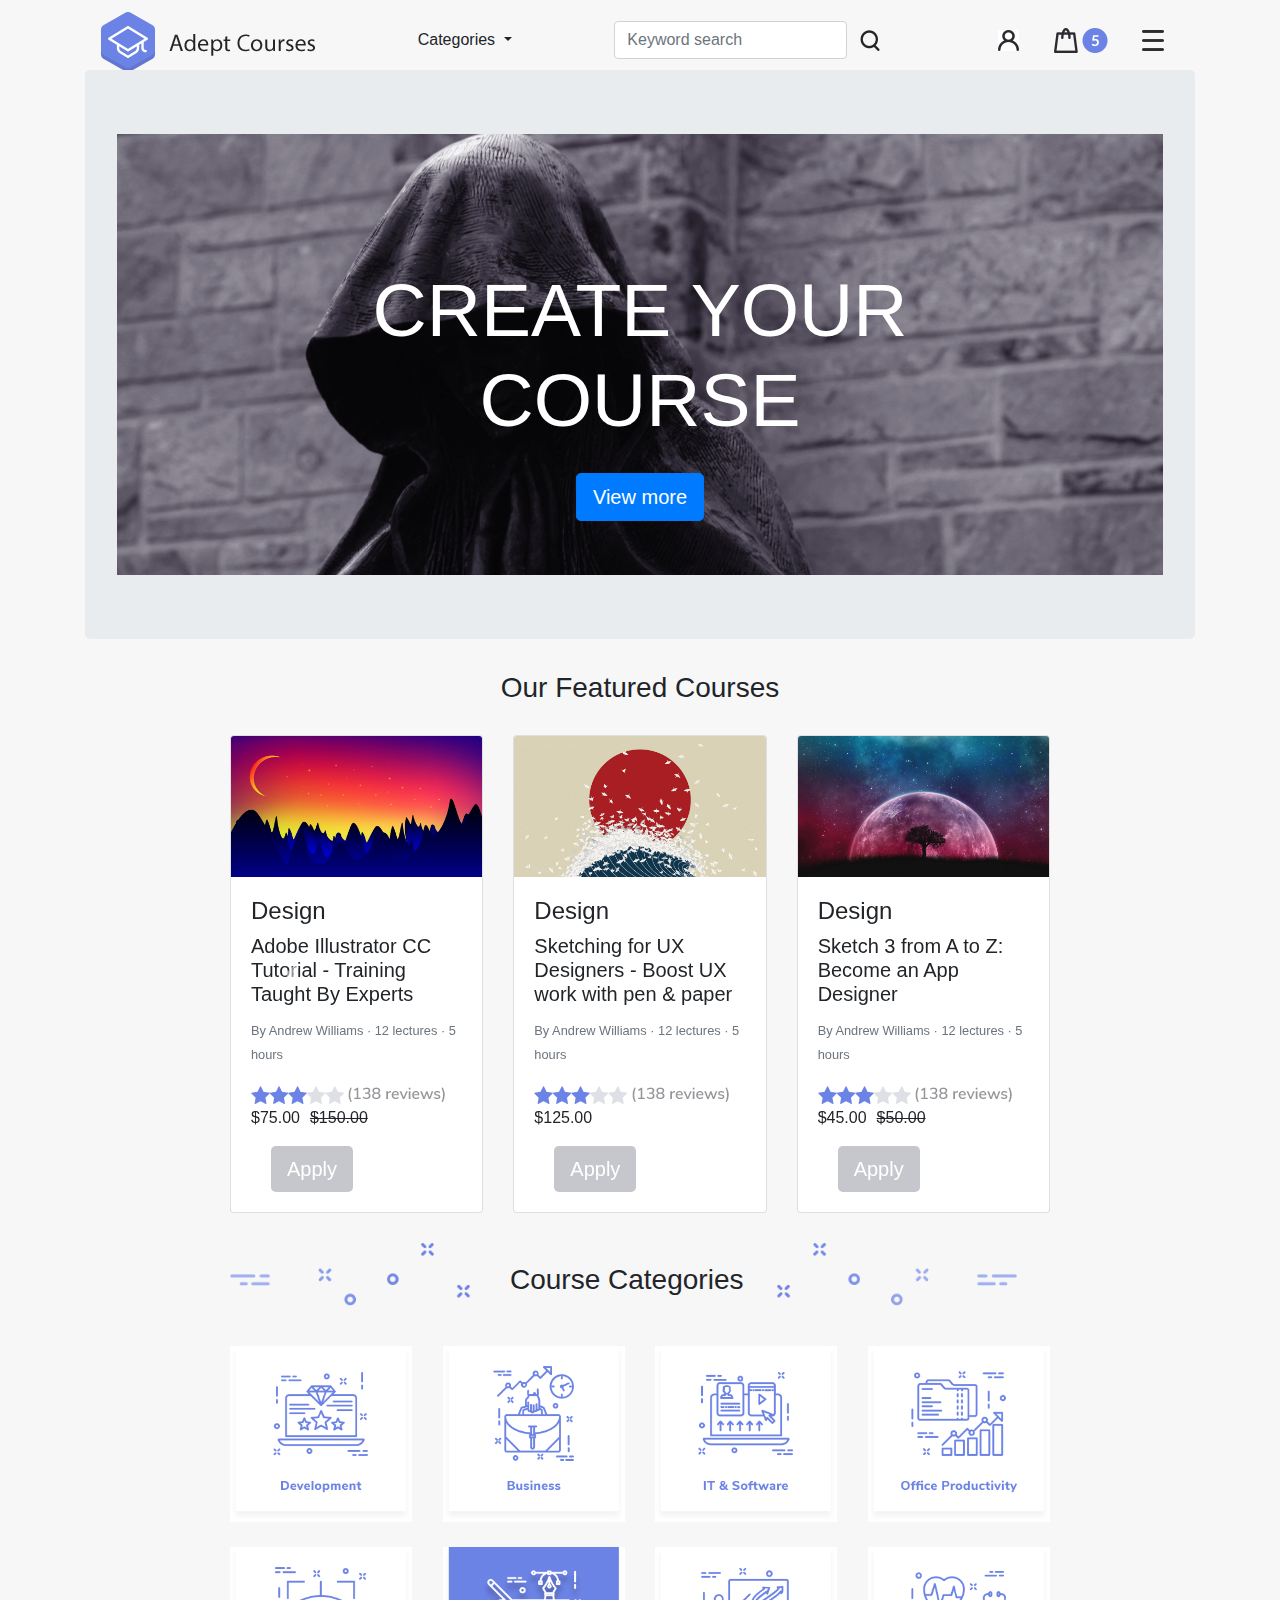
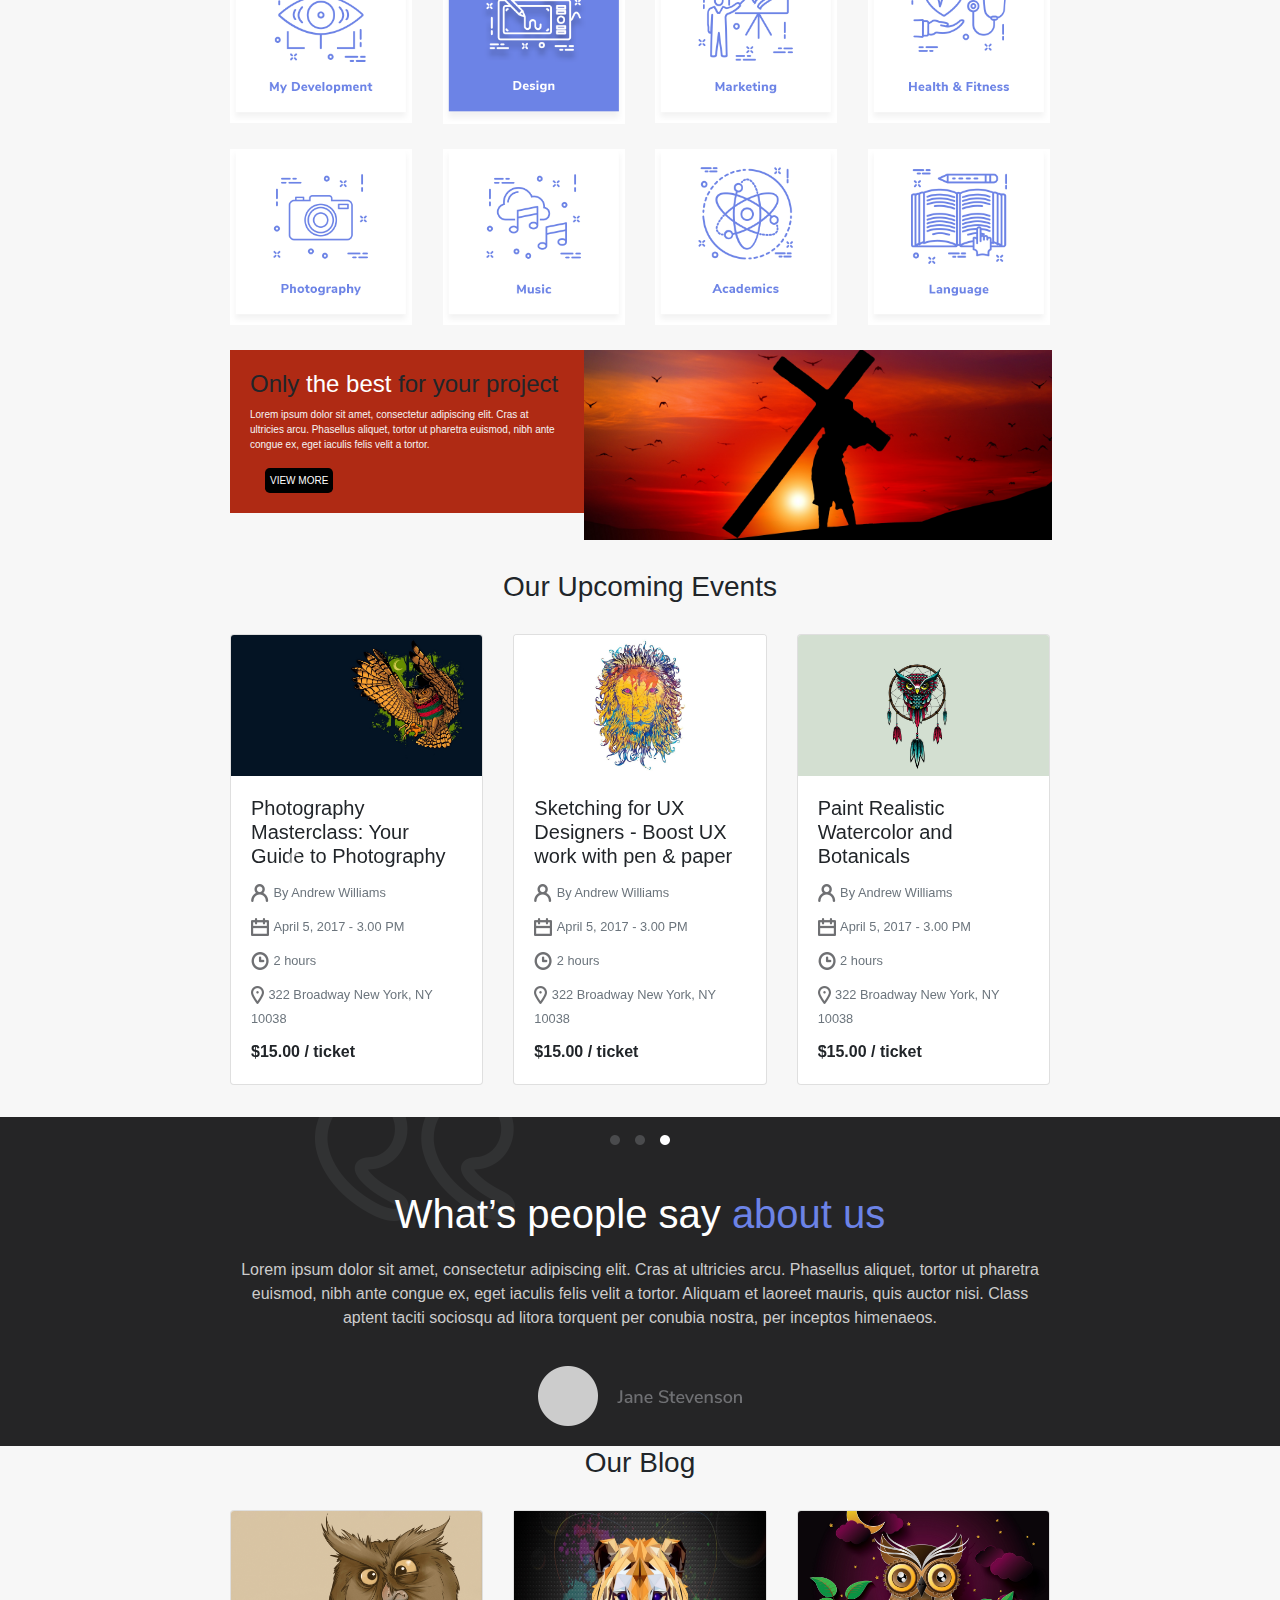
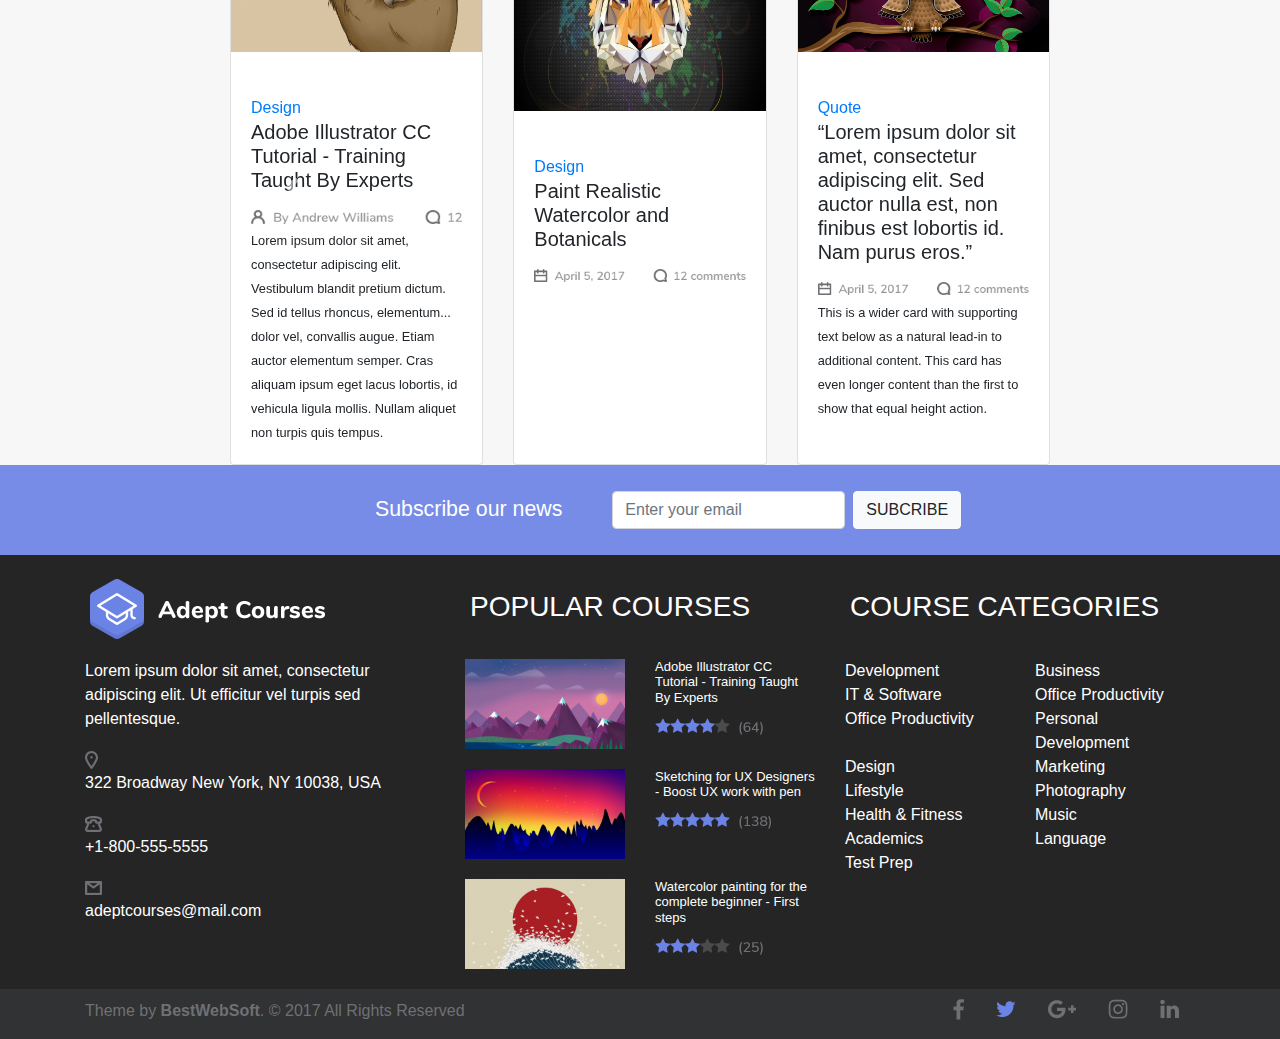
<file: index.html>
<!DOCTYPE html>
<html lang="en">

<head>
    <meta charset="UTF-8">
    <meta name="viewport" content="width=device-width, initial-scale=1.0">
    <meta http-equiv="X-UA-Compatible" content="ie=edge">
    <link rel="stylesheet" href="bootstrap.min.css">
    <link rel="stylesheet" href="main.css">
    <title>Adpet Course</title>
</head>

<body>
    <header>
        <div class="header-top">
            <div class="container">
                <nav class="navbar ">
                    <!--Logo-->
                    <div class="logo">
                        <a class="Adpet-Course-Brands" href=""><img class="logo-adpet" src="img_header-top/logo.png"
                                alt=""></a>
                    </div>
                    <!--categories vs search-->
                    <!--categories -->
                    <div class="dropdown">
                        <button class="btn  dropdown-toggle" type="button" id="dropdownMenu2" data-toggle="dropdown"
                            aria-haspopup="true" aria-expanded="false">
                            Categories
                        </button>
                        <div class="dropdown-menu" aria-labelledby="dropdownMenu2">
                            <button class="dropdown-item" type="button">Action</button>
                            <button class="dropdown-item" type="button">Another action</button>
                            <button class="dropdown-item" type="button">Something else here</button>
                        </div>
                    </div>
                    <!--search-->
                    <form class="form-inline">
                        <input class="form-control" type="search" placeholder="Keyword search"
                            aria-label="Keyword search">
                        <button class="btn  my-sm-0" type="submit"><img class="icon_search img-fluid "
                                src="img_header-top/search-icon.png" alt=""></button>
                    </form>
                    <!--icon-->
                    <div class="icon">
                        <img src="img_header-top/user.png" alt="">
                        <img src="img_header-top/x.png" alt="">
                        <img src="img_header-top/menu-icon.png" alt="">
                    </div>
                </nav>
            </div>
        </div>
    </header>
    <main>
        <section class="banner-create">
            <div class="container">
                <div class="jumbotron">
                    <div class="banner-img">
                        <a href=""><img src="banner_create/207.jpg" alt=""></a>
                    </div>
                    <div class="banner-content">
                        <h2>CREATE YOUR COURSE</h2>
                        <a class="btn btn-primary btn-lg" href="#" role="button">View more</a>
                    </div>
                </div>
        </section>
        <!--end banner-create-->
        <section class="Featured-Courses">
            <div class="container">
                <h3 class="Featured-Courses-Title">Our Featured Courses</h3>
                <div id="carouselExampleControls" class="carousel slide" data-ride="carousel">
                    <div class="carousel-inner">
                        <div class="carousel-item active">
                            <div class="card-deck">
                                <div class="card">
                                    <img src="our_feature/2.jpg" class="card-img-top" alt="...">
                                    <div class="card-body">
                                        <h4>Design</h4>
                                        <h5 class="card-title">Adobe Illustrator CC Tutorial - Training Taught By
                                            Experts</h5>
                                        <p class="card-text"><small class="text-muted">By Andrew Williams · 12
                                                lectures
                                                · 5
                                                hours</small></p>
                                        <img src="our_feature/fa-star.png" alt="">
                                        <img src="our_feature/(138 reviews).png" alt="">
                                        <div class="price">
                                            <p class="new-price">$75.00 </p>
                                            <p class="old-price">$150.00</p>
                                        </div>
                                        <a class="btn btn-primary btn-lg" href="#" role="button">Apply</a>
                                    </div>
                                </div>
                                <div class="card">
                                    <img src="our_feature/4.jpg" class="card-img-top" alt="...">
                                    <div class="card-body">
                                        <h4>Design</h4>
                                        <h5 class="card-title">Sketching for UX Designers - Boost UX work with pen &
                                            paper</h5>
                                        <p class="card-text"><small class="text-muted">By Andrew Williams · 12
                                                lectures
                                                · 5
                                                hours</small></p>
                                        <img src="our_feature/fa-star.png" alt="">
                                        <img src="our_feature/(138 reviews).png" alt="">
                                        <p class="new-price">$125.00</p>
                                        <a class="btn btn-primary btn-lg" href="#" role="button">Apply</a>
                                    </div>
                                </div>
                                <div class="card">
                                    <img src="our_feature/6.jpg" class="card-img-top" alt="...">
                                    <div class="card-body">
                                        <h4>Design</h4>
                                        <h5 class="card-title">Sketch 3 from A to Z: Become an App Designer</h5>
                                        <p class="card-text"><small class="text-muted">By Andrew Williams · 12
                                                lectures
                                                · 5
                                                hours</small></p>
                                        <img src="our_feature/fa-star.png" alt="">
                                        <img src="our_feature/(138 reviews).png" alt="">
                                        <div class="price">
                                            <p class="new-price">$45.00 </p>
                                            <p class="old-price">$50.00</p>
                                        </div>

                                        <a class="btn btn-primary btn-lg" href="#" role="button">Apply</a>
                                    </div>
                                </div>
                            </div>
                        </div>
                        <div class="carousel-item">
                            <div class="card-deck">
                                <div class="card">
                                    <img src="our_feature/4.jpg" class="card-img-top" alt="...">
                                    <div class="card-body">
                                        <h4>Design</h4>
                                        <h5 class="card-title">Adobe Illustrator CC Tutorial - Training Taught By
                                            Experts</h5>
                                        <p class="card-text"><small class="text-muted">By Andrew Williams · 12
                                                lectures
                                                · 5
                                                hours</small></p>
                                        <img src="our_feature/fa-star.png" alt="">
                                        <img src="our_feature/(138 reviews).png" alt="">
                                        <div class="price">
                                            <p class="new-price">$75.00 </p>
                                            <p class="old-price">$150.00</p>
                                        </div>
                                        <a class="btn btn-primary btn-lg" href="#" role="button">Apply</a>
                                    </div>
                                </div>
                                <div class="card">
                                    <img src="our_feature/6.jpg" class="card-img-top" alt="...">
                                    <div class="card-body">
                                        <h4>Design</h4>
                                        <h5 class="card-title">Sketching for UX Designers - Boost UX work with pen &
                                            paper</h5>
                                        <p class="card-text"><small class="text-muted">By Andrew Williams · 12
                                                lectures
                                                · 5
                                                hours</small></p>
                                        <img src="our_feature/fa-star.png" alt="">
                                        <img src="our_feature/(138 reviews).png" alt="">
                                        <p class="new-price">$125.00</p>
                                        <a class="btn btn-primary btn-lg" href="#" role="button">Apply</a>
                                    </div>
                                </div>
                                <div class="card">
                                    <img src="our_feature/8.jpg" class="card-img-top" alt="...">
                                    <div class="card-body">
                                        <h4>Design</h4>
                                        <h5 class="card-title">Sketch 3 from A to Z: Become an App Designer</h5>
                                        <p class="card-text"><small class="text-muted">By Andrew Williams · 12
                                                lectures
                                                · 5
                                                hours</small></p>
                                        <img src="our_feature/fa-star.png" alt="">
                                        <img src="our_feature/(138 reviews).png" alt="">
                                        <div class="price">
                                            <p class="new-price">$45.00 </p>
                                            <p class="old-price">$50.00</p>
                                        </div>

                                        <a class="btn btn-primary btn-lg" href="#" role="button">Apply</a>
                                    </div>
                                </div>
                            </div>
                        </div>
                        <div class="carousel-item">
                            <div class="card-deck">
                                <div class="card">
                                    <img src="our_feature/2.jpg" class="card-img-top" alt="...">
                                    <div class="card-body">
                                        <h4>Design</h4>
                                        <h5 class="card-title">Adobe Illustrator CC Tutorial - Training Taught By
                                            Experts</h5>
                                        <p class="card-text"><small class="text-muted">By Andrew Williams · 12
                                                lectures
                                                · 5
                                                hours</small></p>
                                        <img src="our_feature/fa-star.png" alt="">
                                        <img src="our_feature/(138 reviews).png" alt="">
                                        <div class="price">
                                            <p class="new-price">$75.00 </p>
                                            <p class="old-price">$150.00</p>
                                        </div>
                                        <a class="btn btn-primary btn-lg" href="#" role="button">Apply</a>
                                    </div>
                                </div>
                                <div class="card">
                                    <img src="our_feature/6.jpg" class="card-img-top" alt="...">
                                    <div class="card-body">
                                        <h4>Design</h4>
                                        <h5 class="card-title">Sketching for UX Designers - Boost UX work with pen &
                                            paper</h5>
                                        <p class="card-text"><small class="text-muted">By Andrew Williams · 12
                                                lectures
                                                · 5
                                                hours</small></p>
                                        <img src="our_feature/fa-star.png" alt="">
                                        <img src="our_feature/(138 reviews).png" alt="">
                                        <p class="new-price">$125.00</p>
                                        <a class="btn btn-primary btn-lg" href="#" role="button">Apply</a>
                                    </div>
                                </div>
                                <div class="card">
                                    <img src="our_feature/8.jpg" class="card-img-top" alt="...">
                                    <div class="card-body">
                                        <h4>Design</h4>
                                        <h5 class="card-title">Sketch 3 from A to Z: Become an App Designer </h5>
                                        <p class="card-text"><small class="text-muted">By Andrew Williams · 12
                                                lectures
                                                · 5
                                                hours</small></p>
                                        <img src="our_feature/fa-star.png" alt="">
                                        <img src="our_feature/(138 reviews).png" alt="">
                                        <div class="price">
                                            <p class="new-price">$45.00 </p>
                                            <p class="old-price">$50.00</p>
                                        </div>

                                        <a class="btn btn-primary btn-lg" href="#" role="button">Apply</a>
                                    </div>
                                </div>
                            </div>
                        </div>
                    </div>
                    <a class="carousel-control-prev" href="#carouselExampleControls" role="button" data-slide="prev">
                        <span class="carousel-control-prev-icon" aria-hidden="true"></span>
                        <span class="sr-only">Previous</span>
                    </a>
                    <a class="carousel-control-next" href="#carouselExampleControls" role="button" data-slide="next">
                        <span class="carousel-control-next-icon" aria-hidden="true"></span>
                        <span class="sr-only">Next</span>
                    </a>
                </div>
            </div>

        </section>
        <!--end Featured-Courses-->
        <section class="Course-Categories">
            <div class="container">
                <div class="Course-Categories-Items">
                    <div class="Tilte">
                        <img class="left-img" src="categories/thumbs-up-icon2.png" alt="">
                        <h3 class="Course-Categories-Title">Course Categories</h3>
                        <img class="right-img" src="categories/thumbs-up-icon.png" alt="">
                    </div>
                    <div class="Course-Categories-items">
                        <div class="row">
                            <div class="col-3">
                                <a href=""><img src="categories/development.png" alt=""></a>
                            </div>
                            <div class="col-3">
                                <a href=""><img src="categories/business.png" alt=""></a>
                            </div>
                            <div class="col-3">
                                <a href=""><img src="categories/it.png" alt=""></a>
                            </div>
                            <div class="col-3">
                                <a href=""><img src="categories/Office.png" alt=""></a>
                            </div>
                            <div class="col-3">
                                <a href=""><img src="categories/mydevelopment.png" alt=""></a>
                            </div>
                            <div class="col-3">
                                <a href=" "><img src="categories/design.png " alt=""></a>
                            </div>
                            <div class="col-3">
                                <a href=""><img src="categories/Marketing.png" alt=""></a>
                            </div>
                            <div class="col-3">
                                <a href=""><img src="categories/heath.png" alt=""></a>
                            </div>
                            <div class="col-3">
                                <a href=""><img src="categories/photography.png" alt=""></a>
                            </div>
                            <div class="col-3">
                                <a href=""><img src="categories/music.png" alt=""></a>
                            </div>
                            <div class="col-3">
                                <a href=""><img src="categories/Academics.png" alt=""></a>
                            </div>
                            <div class="col-3">
                                <a href=""><img src="categories/language.png" alt=""></a>
                            </div>
                        </div>
                    </div>
                </div>
                <!--end Courser-categories-items-->
            </div>


        </section>
        <!--end Course-Categories-->
        <section class="project-events">
            <section class="banner-the-best">
                <div class="container">
                    <div class="row">
                        <div class="col-5 my-banner">
                            <div class="banner-the-best-s">
                                <h4>Only <span class="the-best">the best </span> for your project</h4>
                                <p class="banner-content">Lorem ipsum dolor sit amet, consectetur adipiscing elit. Cras
                                    at
                                    ultricies arcu. Phasellus aliquet, tortor ut pharetra euismod, nibh ante congue ex,
                                    eget iaculis felis velit a tortor. </p>
                                <a class="btn btn-primary btn-lg my-btn" href="#" role="button">VIEW MORE</a>
                            </div>
                        </div>
                        <div class="col-7 my-img">
                            <img class="banner-img img-fluid" src="banner-the-best/213.jpg" alt="">
                        </div>
                    </div>
                </div>


            </section>
            <!--end banner-the-best-->
            <section class="Our-Upcoming-Events">
                <div class="container">
                    <h3>Our Upcoming Events</h3>
                    <div id="carouselExampleControls" class="carousel slide" data-ride="carousel">
                        <div class="carousel-inner">
                            <div class="carousel-item active">
                                <div class="card-deck">
                                    <div class="card">
                                        <img src="Our-Upcoming-Events/12.jpg" class="card-img-top" alt="...">
                                        <div class="card-body">
                                            <h5 class="card-title">Photography Masterclass: Your Guide to Photography
                                            </h5>
                                            <div class="card-body-tt">
                                                <div>
                                                    <img src="Our-Upcoming-Events/1.png" alt="">
                                                    <small class="text-muted">By Andrew Williams</small>
                                                </div>
                                                <div>
                                                    <img src="Our-Upcoming-Events/2.png" alt="">
                                                    <small class="text-muted">April 5, 2017 - 3.00 PM</small>
                                                </div>
                                                <div>
                                                    <img src="Our-Upcoming-Events/3.png" alt="">
                                                    <small class="text-muted">2 hours</small>
                                                </div>
                                                <div>
                                                    <img src="Our-Upcoming-Events/4.png" alt="">
                                                    <small class="text-muted">322 Broadway New York, NY 10038</small>
                                                </div>
                                            </div>
                                            <!--end card-body-tt-->
                                            <div class="price"><strong>$15.00 / ticket</strong></div>
                                        </div>
                                    </div>
                                    <div class="card">
                                        <img src="Our-Upcoming-Events/22.jpg" class="card-img-top" alt="...">
                                        <div class="card-body">
                                            <h5 class="card-title">Sketching for UX Designers - Boost UX work with pen &
                                                paper
                                            </h5>
                                            <div class="card-body-tt">
                                                <div>
                                                    <img src="Our-Upcoming-Events/1.png" alt="">
                                                    <small class="text-muted">By Andrew Williams</small>
                                                </div>
                                                <div>
                                                    <img src="Our-Upcoming-Events/2.png" alt="">
                                                    <small class="text-muted">April 5, 2017 - 3.00 PM</small>
                                                </div>
                                                <div>
                                                    <img src="Our-Upcoming-Events/3.png" alt="">
                                                    <small class="text-muted">2 hours</small>
                                                </div>
                                                <div>
                                                    <img src="Our-Upcoming-Events/4.png" alt="">
                                                    <small class="text-muted">322 Broadway New York, NY 10038</small>
                                                </div>
                                            </div>
                                            <!--end card-body-tt-->
                                            <div class="price"><strong>$15.00 / ticket</strong> </div>
                                        </div>
                                    </div>
                                    <div class="card">
                                        <img src="Our-Upcoming-Events/33.jpg" class="card-img-top" alt="...">
                                        <div class="card-body">
                                            <h5 class="card-title">Paint Realistic Watercolor and Botanicals</h5>
                                            <div class="card-body-tt">
                                                <div>
                                                    <img src="Our-Upcoming-Events/1.png" alt="">
                                                    <small class="text-muted">By Andrew Williams</small>
                                                </div>
                                                <div>
                                                    <img src="Our-Upcoming-Events/2.png" alt="">
                                                    <small class="text-muted">April 5, 2017 - 3.00 PM</small>
                                                </div>
                                                <div>
                                                    <img src="Our-Upcoming-Events/3.png" alt="">
                                                    <small class="text-muted">2 hours</small>
                                                </div>
                                                <div>
                                                    <img src="Our-Upcoming-Events/4.png" alt="">
                                                    <small class="text-muted">322 Broadway New York, NY 10038</small>
                                                </div>
                                            </div>
                                            <!--end card-body-tt-->
                                            <div class="price"><strong>$15.00 / ticket</strong></div>
                                        </div>
                                    </div>
                                </div>
                            </div>
                            <div class="carousel-item">
                                <div class="card-deck">
                                    <div class="card">
                                        <img src="Our-Upcoming-Events/12.jpg" class="card-img-top" alt="...">
                                        <div class="card-body">
                                            <h5 class="card-title">Photography Masterclass: Your Guide to Photography
                                            </h5>
                                            <div class="card-body-tt">
                                                <div>
                                                    <img src="Our-Upcoming-Events/1.png" alt="">
                                                    <small class="text-muted">By Andrew Williams</small>
                                                </div>
                                                <div>
                                                    <img src="Our-Upcoming-Events/2.png" alt="">
                                                    <small class="text-muted">April 5, 2017 - 3.00 PM</small>
                                                </div>
                                                <div>
                                                    <img src="Our-Upcoming-Events/3.png" alt="">
                                                    <small class="text-muted">2 hours</small>
                                                </div>
                                                <div>
                                                    <img src="Our-Upcoming-Events/4.png" alt="">
                                                    <small class="text-muted">322 Broadway New York, NY 10038</small>
                                                </div>
                                            </div>
                                            <!--end card-body-tt-->
                                            <div class="price"><strong>$15.00 / ticket</strong></div>
                                        </div>
                                    </div>
                                    <div class="card">
                                        <img src="Our-Upcoming-Events/22.jpg" class="card-img-top" alt="...">
                                        <div class="card-body">
                                            <h5 class="card-title">Sketching for UX Designers - Boost UX work with pen &
                                                paper
                                            </h5>
                                            <div class="card-body-tt">
                                                <div>
                                                    <img src="Our-Upcoming-Events/1.png" alt="">
                                                    <small class="text-muted">By Andrew Williams</small>
                                                </div>
                                                <div>
                                                    <img src="Our-Upcoming-Events/2.png" alt="">
                                                    <small class="text-muted">April 5, 2017 - 3.00 PM</small>
                                                </div>
                                                <div>
                                                    <img src="Our-Upcoming-Events/3.png" alt="">
                                                    <small class="text-muted">2 hours</small>
                                                </div>
                                                <div>
                                                    <img src="Our-Upcoming-Events/4.png" alt="">
                                                    <small class="text-muted">322 Broadway New York, NY 10038</small>
                                                </div>
                                            </div>
                                            <!--end card-body-tt-->
                                            <div class="price"><strong>$15.00 / ticket</strong> </div>
                                        </div>
                                    </div>
                                    <div class="card">
                                        <img src="Our-Upcoming-Events/33.jpg" class="card-img-top" alt="...">
                                        <div class="card-body">
                                            <h5 class="card-title">Paint Realistic Watercolor and Botanicals</h5>
                                            <div class="card-body-tt">
                                                <div>
                                                    <img src="Our-Upcoming-Events/1.png" alt="">
                                                    <small class="text-muted">By Andrew Williams</small>
                                                </div>
                                                <div>
                                                    <img src="Our-Upcoming-Events/2.png" alt="">
                                                    <small class="text-muted">April 5, 2017 - 3.00 PM</small>
                                                </div>
                                                <div>
                                                    <img src="Our-Upcoming-Events/3.png" alt="">
                                                    <small class="text-muted">2 hours</small>
                                                </div>
                                                <div>
                                                    <img src="Our-Upcoming-Events/4.png" alt="">
                                                    <small class="text-muted">322 Broadway New York, NY 10038</small>
                                                </div>
                                            </div>
                                            <!--end card-body-tt-->
                                            <div class="price"><strong>$15.00 / ticket</strong></div>
                                        </div>
                                    </div>
                                </div>

                            </div>
                            <div class="carousel-item">
                                <div class="card-deck">
                                    <div class="card">
                                        <img src="Our-Upcoming-Events/12.jpg" class="card-img-top" alt="...">
                                        <div class="card-body">
                                            <h5 class="card-title">Photography Masterclass: Your Guide to Photography
                                            </h5>
                                            <div class="card-body-tt">
                                                <div>
                                                    <img src="Our-Upcoming-Events/1.png" alt="">
                                                    <small class="text-muted">By Andrew Williams</small>
                                                </div>
                                                <div>
                                                    <img src="Our-Upcoming-Events/2.png" alt="">
                                                    <small class="text-muted">April 5, 2017 - 3.00 PM</small>
                                                </div>
                                                <div>
                                                    <img src="Our-Upcoming-Events/3.png" alt="">
                                                    <small class="text-muted">2 hours</small>
                                                </div>
                                                <div>
                                                    <img src="Our-Upcoming-Events/4.png" alt="">
                                                    <small class="text-muted">322 Broadway New York, NY 10038</small>
                                                </div>
                                            </div>
                                            <!--end card-body-tt-->
                                            <div class="price"><strong>$15.00 / ticket</strong></div>
                                        </div>
                                    </div>
                                    <div class="card">
                                        <img src="Our-Upcoming-Events/22.jpg" class="card-img-top" alt="...">
                                        <div class="card-body">
                                            <h5 class="card-title">Sketching for UX Designers - Boost UX work with pen &
                                                paper
                                            </h5>
                                            <div class="card-body-tt">
                                                <div>
                                                    <img src="Our-Upcoming-Events/1.png" alt="">
                                                    <small class="text-muted">By Andrew Williams</small>
                                                </div>
                                                <div>
                                                    <img src="Our-Upcoming-Events/2.png" alt="">
                                                    <small class="text-muted">April 5, 2017 - 3.00 PM</small>
                                                </div>
                                                <div>
                                                    <img src="Our-Upcoming-Events/3.png" alt="">
                                                    <small class="text-muted">2 hours</small>
                                                </div>
                                                <div>
                                                    <img src="Our-Upcoming-Events/4.png" alt="">
                                                    <small class="text-muted">322 Broadway New York, NY 10038</small>
                                                </div>
                                            </div>
                                            <!--end card-body-tt-->
                                            <div class="price"><strong>$15.00 / ticket</strong> </div>
                                        </div>
                                    </div>
                                    <div class="card">
                                        <img src="Our-Upcoming-Events/33.jpg" class="card-img-top" alt="...">
                                        <div class="card-body">
                                            <h5 class="card-title">Paint Realistic Watercolor and Botanicals</h5>
                                            <div class="card-body-tt">
                                                <div>
                                                    <img src="Our-Upcoming-Events/1.png" alt="">
                                                    <small class="text-muted">By Andrew Williams</small>
                                                </div>
                                                <div>
                                                    <img src="Our-Upcoming-Events/2.png" alt="">
                                                    <small class="text-muted">April 5, 2017 - 3.00 PM</small>
                                                </div>
                                                <div>
                                                    <img src="Our-Upcoming-Events/3.png" alt="">
                                                    <small class="text-muted">2 hours</small>
                                                </div>
                                                <div>
                                                    <img src="Our-Upcoming-Events/4.png" alt="">
                                                    <small class="text-muted">322 Broadway New York, NY 10038</small>
                                                </div>
                                            </div>
                                            <!--end card-body-tt-->
                                            <div class="price"><strong>$15.00 / ticket</strong></div>
                                        </div>
                                    </div>
                                </div>
                            </div>
                        </div>
                        <a class="carousel-control-prev" href="#carouselExampleControls" role="button"
                            data-slide="prev">
                            <span class="carousel-control-prev-icon" aria-hidden="true"></span>
                            <span class="sr-only">Previous</span>
                            <div>
                        </a>
                        <a class="carousel-control-next" href="#carouselExampleControls" role="button"
                            data-slide="next">
                            <span class="carousel-control-next-icon" aria-hidden="true"></span>
                            <span class="sr-only">Next</span>
                        </a>
                    </div>
                </div>



            </section>
        </section>
        <!--end Our-Upcoming-Events -->
        <section class="about-us">
            <div class="container">
                <img class="btn-slide" src="about-us/btn-slide.png" alt="">
                <h4 class="about-us--title">What’s people say <span class="about-us--h4">about us</span></h4>
                <p class="about-us-lead">Lorem ipsum dolor sit amet, consectetur adipiscing elit. Cras at ultricies
                    arcu. Phasellus aliquet, tortor ut pharetra euismod, nibh ante congue ex, eget iaculis felis
                    velit a
                    tortor. Aliquam et laoreet mauris, quis auctor nisi. Class aptent taciti sociosqu ad litora
                    torquent
                    per conubia nostra, per inceptos himenaeos.</p>
                    <img class="jane" src="about-us/janeStevenson.png" alt="">
            </div>

        </section>
        <!--end about-us-->
        <section class="our-blog">
            <div class="container">
                <h3>Our Blog</h3>
                <div id="carouselExampleIndicators" class="carousel slide" data-ride="carousel">
                    <ol class="carousel-indicators">
                        <li data-target="#carouselExampleIndicators" data-slide-to="0" class="active"></li>
                        <li data-target="#carouselExampleIndicators" data-slide-to="1"></li>
                        <li data-target="#carouselExampleIndicators" data-slide-to="2"></li>
                    </ol>
                    <div class="carousel-inner">
                        <div class="carousel-item active">
                            <div class="card-deck">
                                <div class="card">
                                    <img src="our-blog/104.jpg" class="card-img-top" alt="...">
                                    <div class="card-body">
                                        <a href="">
                                            <p>Design</p>
                                        </a>
                                        <h5 class="card-title">Adobe Illustrator CC Tutorial - Training Taught By
                                            Experts</h5>
                                        <img class="feedback" src="our-blog/1_.png" alt="">
                                        <p class="card-text"><small> Lorem ipsum dolor sit amet, consectetur adipiscing
                                                elit.
                                                Vestibulum
                                                blandit pretium dictum. Sed id tellus rhoncus, elementum... dolor vel,
                                                convallis
                                                augue.
                                                Etiam auctor elementum semper. Cras aliquam ipsum eget lacus lobortis,
                                                id
                                                vehicula
                                                ligula mollis. Nullam aliquet non turpis quis tempus.</small></p>

                                    </div>
                                </div>
                                <div class="card">
                                    <img class="img2" src="our-blog/39.jpg" class="card-img-top" alt="...">
                                    <div class="card-body">
                                        <a href="">
                                            <p>Design</p>
                                        </a>
                                        <h5 class="card-title">Paint Realistic Watercolor and Botanicals</h5>
                                        <img class="feedback" src="our-blog/2_.png" alt="">


                                    </div>
                                </div>
                                <div class="card">
                                    <img src="our-blog/25.jpg" class="card-img-top" alt="...">
                                    <div class="card-body">
                                        <a href="">
                                            <p>Quote</p>
                                        </a>
                                        <h5 class="card-title">“Lorem ipsum dolor sit amet, consectetur adipiscing elit.
                                            Sed
                                            auctor
                                            nulla est, non finibus est lobortis id. Nam purus eros.”</h5>
                                        <img class="feedback" src="our-blog/2_.png" alt="">
                                        <p class="card-text"><small>This is a wider card with supporting text below as a
                                                natural
                                                lead-in to
                                                additional content. This card has even longer content than the first to
                                                show
                                                that
                                                equal
                                                height action.</small></p>
                                    </div>
                                </div>
                            </div>
                        </div>
                        <div class="carousel-item">
                            <div class="card-deck">
                                <div class="card">
                                    <img src="our-blog/104.jpg" class="card-img-top" alt="...">
                                    <div class="card-body">
                                        <a href="">
                                            <p>Design</p>
                                        </a>
                                        <h5 class="card-title">Adobe Illustrator CC Tutorial - Training Taught By
                                            Experts</h5>
                                        <img class="feedback" src="our-blog/1_.png" alt="">
                                        <p class="card-text"><small> Lorem ipsum dolor sit amet, consectetur adipiscing
                                                elit.
                                                Vestibulum
                                                blandit pretium dictum. Sed id tellus rhoncus, elementum... dolor vel,
                                                convallis
                                                augue.
                                                Etiam auctor elementum semper. Cras aliquam ipsum eget lacus lobortis,
                                                id
                                                vehicula
                                                ligula mollis. Nullam aliquet non turpis quis tempus.</small></p>

                                    </div>
                                </div>
                                <div class="card">
                                    <img class="img2" src="our-blog/39.jpg" class="card-img-top" alt="...">
                                    <div class="card-body">
                                        <a href="">
                                            <p>Design</p>
                                        </a>
                                        <h5 class="card-title">Paint Realistic Watercolor and Botanicals</h5>
                                        <img class="feedback" src="our-blog/2_.png" alt="">


                                    </div>
                                </div>
                                <div class="card">
                                    <img src="our-blog/25.jpg" class="card-img-top" alt="...">
                                    <div class="card-body">
                                        <a href="">
                                            <p>Quote</p>
                                        </a>
                                        <h5 class="card-title">“Lorem ipsum dolor sit amet, consectetur adipiscing elit.
                                            Sed
                                            auctor
                                            nulla est, non finibus est lobortis id. Nam purus eros.”</h5>
                                        <img class="feedback" src="our-blog/2_.png" alt="">
                                        <p class="card-text"><small>This is a wider card with supporting text below as a
                                                natural
                                                lead-in to
                                                additional content. This card has even longer content than the first to
                                                show
                                                that
                                                equal
                                                height action.</small></p>
                                    </div>
                                </div>
                            </div>
                        </div>
                        <div class="carousel-item">
                            <div class="card-deck">
                                <div class="card">
                                    <img src="our-blog/104.jpg" class="card-img-top" alt="...">
                                    <div class="card-body">
                                        <a href="">
                                            <p>Design</p>
                                        </a>
                                        <h5 class="card-title">Adobe Illustrator CC Tutorial - Training Taught By
                                            Experts</h5>
                                        <img class="feedback" src="our-blog/1_.png" alt="">
                                        <p class="card-text"><small> Lorem ipsum dolor sit amet, consectetur adipiscing
                                                elit.
                                                Vestibulum
                                                blandit pretium dictum. Sed id tellus rhoncus, elementum... dolor vel,
                                                convallis
                                                augue.
                                                Etiam auctor elementum semper. Cras aliquam ipsum eget lacus lobortis,
                                                id
                                                vehicula
                                                ligula mollis. Nullam aliquet non turpis quis tempus.</small></p>

                                    </div>
                                </div>
                                <div class="card">
                                    <img class="img2" src="our-blog/39.jpg" class="card-img-top" alt="...">
                                    <div class="card-body">
                                        <a href="">
                                            <p>Design</p>
                                        </a>
                                        <h5 class="card-title">Paint Realistic Watercolor and Botanicals</h5>
                                        <img class="feedback" src="our-blog/2_.png" alt="">


                                    </div>
                                </div>
                                <div class="card">
                                    <img src="our-blog/25.jpg" class="card-img-top" alt="...">
                                    <div class="card-body">
                                        <a href="">
                                            <p>Quote</p>
                                        </a>
                                        <h5 class="card-title">“Lorem ipsum dolor sit amet, consectetur adipiscing elit.
                                            Sed
                                            auctor
                                            nulla est, non finibus est lobortis id. Nam purus eros.”</h5>
                                        <img class="feedback" src="our-blog/2_.png" alt="">
                                        <p class="card-text"><small>This is a wider card with supporting text below as a
                                                natural
                                                lead-in to
                                                additional content. This card has even longer content than the first to
                                                show
                                                that
                                                equal
                                                height action.</small></p>
                                    </div>
                                </div>
                            </div>
                        </div>
                    </div>
                    <a class="carousel-control-prev" href="#carouselExampleIndicators" role="button" data-slide="prev">
                        <span class="carousel-control-prev-icon" aria-hidden="true"></span>
                        <span class="sr-only">Previous</span>
                    </a>
                    <a class="carousel-control-next" href="#carouselExampleIndicators" role="button" data-slide="next">
                        <span class="carousel-control-next-icon" aria-hidden="true"></span>
                        <span class="sr-only">Next</span>
                    </a>
                </div>
            </div>
        </section>
        <!--end our-blog-->
        <section class="subcribe">
            <div class="container">
                <div class="sub">
                    <form class="form-inline my-2">
                        <span class="subcribe--content">Subscribe our news</span>
                        <input class=" form-control mr-sm-2" type="search" placeholder="Enter your email"
                            aria-label="Search">
                        <button class="btn btn-light my-2 " type="submit">SUBCRIBE</button>
                    </form>
                </div>
            </div>
        </section>
        <!--end subcribe-->
    </main>
    <footer>
        <div class="information">
            <div class="container">
                <div class="row">
                    <div class="col-4">
                        <div class="footer-adpet-courses">
                            <div class="footer-logo">
                                <img src="footer/logo-footer.png" alt="">
                            </div>
                            <p>Lorem ipsum dolor sit amet, consectetur adipiscing elit. Ut efficitur vel turpis sed
                                pellentesque. </p>
                            <div class="address">
                                <img src="footer/location-icon.png" alt="">
                                <p>322 Broadway New York, NY 10038, USA</p>
                            </div>
                            <div class="number-phone">
                                <img src="footer/phone-icon.png" alt="">
                                <p>+1-800-555-5555</p>
                            </div>
                            <div class="email">
                                <img src="footer/mail-icon.png" alt="">
                                <p>adeptcourses@mail.com</p>

                            </div>
                        </div>
                        <!--endfooter-adpet-courses -->
                    </div>
                    <div class="col-4">
                        <div class="popular-courses">
                            <h3 class="popular-courses-title">POPULAR COURSES</h3>
                            <div class="row">
                                <div class="col-6">
                                    <div class="media-img">
                                        <img class="img-fluid" src="footer/1.jpg" class="mr-3" alt="...">
                                    </div>
                                </div>
                                <div class="col-6">
                                    <div class="media-body">
                                        <h5 class="popular-courses-title-img">Adobe Illustrator CC Tutorial - Training
                                            Taught By
                                            Experts
                                        </h5>
                                        <img src="footer/star1.png" alt="">

                                    </div>
                                </div>
                                <div class="col-6">
                                    <div class="media-img">
                                        <img class="img-fluid" src="footer/2.jpg" class="mr-3" alt="...">
                                    </div>
                                </div>
                                <div class="col-6">
                                    <div class="media-body">
                                        <h5 class="popular-courses-title-img">Sketching for UX Designers - Boost UX work
                                            with pen
                                        </h5>
                                        <img src="footer/star2.png" alt="">
                                    </div>
                                </div>
                                <div class="col-6">
                                    <div class="media-img">
                                        <img class="img-fluid" src="footer/4.jpg" class="mr-3" alt="...">
                                    </div>
                                </div>
                                <div class="col-6">
                                    <div class="media-body">
                                        <h5 class="popular-courses-title-img">Watercolor painting for the complete
                                            beginner - First
                                            steps</h5>
                                        <img src="footer/star3.png" alt="">
                                    </div>
                                </div>
                            </div>
                        </div>
                    </div>
                    <div class="col-4">
                        <div class="course-categories">
                            <h3 class="course-categories-title">COURSE CATEGORIES</h3>
                            <div class="row">
                                <div class="col-6"><a href="">Development</a> </div>
                                <div class="col-6"><a href="">Business</a></div>
                                <div class="col-6"><a href="">IT & Software</a></div>
                                <div class="col-6"><a href="">Office Productivity</a></div>
                                <div class="col-6"><a href="">Office Productivity</a></div>
                                <div class="col-6"><a href="">Personal Development</a></div>
                                <div class="col-6"><a href="">Design</a></div>
                                <div class="col-6"><a href="">Marketing</a></div>
                                <div class="col-6"><a href="">Lifestyle</a></div>
                                <div class="col-6"><a href="">Photography</a></div>
                                <div class="col-6"><a href="">Health & Fitness</a></div>
                                <div class="col-6"><a href="">Music</a></div>
                                <div class="col-6"><a href="">Academics</a></div>
                                <div class="col-6"><a href="">Language</a></div>
                                <div class="col-6"><a href="">Test Prep</a></div>

                            </div>

                        </div>
                    </div>
                </div>

            </div>
            <!--end information-->

        </div>
        <div class="nav-footer">
            <div class="Theme">
                <div class="container">
                    <p>Theme by <strong>BestWebSoft</strong>. © 2017 All Rights Reserved</p>
                    <ul class="nav justify-content-end">
                        <li class="nav-item">
                            <a class="nav-link " href=""><img src="footer/fa-facebook.png" alt=""></a>
                        </li>
                        <li class="nav-item">
                            <a class="nav-link active  " href=""><img src="footer/fa-twitter.png" alt=""></a>
                        </li>
                        <li class="nav-item">
                            <a class="nav-link" href="#"><img src="footer/fa-google-plus.png" alt=""></a>
                        </li>
                        <li class="nav-item">
                            <a class="nav-link" href="#"><img src="footer/fa-instagram.png" alt=""></a>
                        </li>
                        <li class="nav-item">
                            <a class="nav-link " href="#" tabindex="-1" aria-disabled="true"><img
                                    src="footer/fa-linkedin.png" alt=""></a>
                        </li>
                    </ul>
                </div>
            </div>
        </div>
        <!--end nav-footer-->
    </footer>
    <script src="https://code.jquery.com/jquery-3.3.1.slim.min.js"
        integrity="sha384-q8i/X+965DzO0rT7abK41JStQIAqVgRVzpbzo5smXKp4YfRvH+8abtTE1Pi6jizo"
        crossorigin="anonymous"></script>
    <script src="https://cdnjs.cloudflare.com/ajax/libs/popper.js/1.14.7/umd/popper.min.js"
        integrity="sha384-UO2eT0CpHqdSJQ6hJty5KVphtPhzWj9WO1clHTMGa3JDZwrnQq4sF86dIHNDz0W1"
        crossorigin="anonymous"></script>
    <script src="https://stackpath.bootstrapcdn.com/bootstrap/4.3.1/js/bootstrap.min.js"
        integrity="sha384-JjSmVgyd0p3pXB1rRibZUAYoIIy6OrQ6VrjIEaFf/nJGzIxFDsf4x0xIM+B07jRM"
        crossorigin="anonymous"></script>

</body>

</html>
</file>
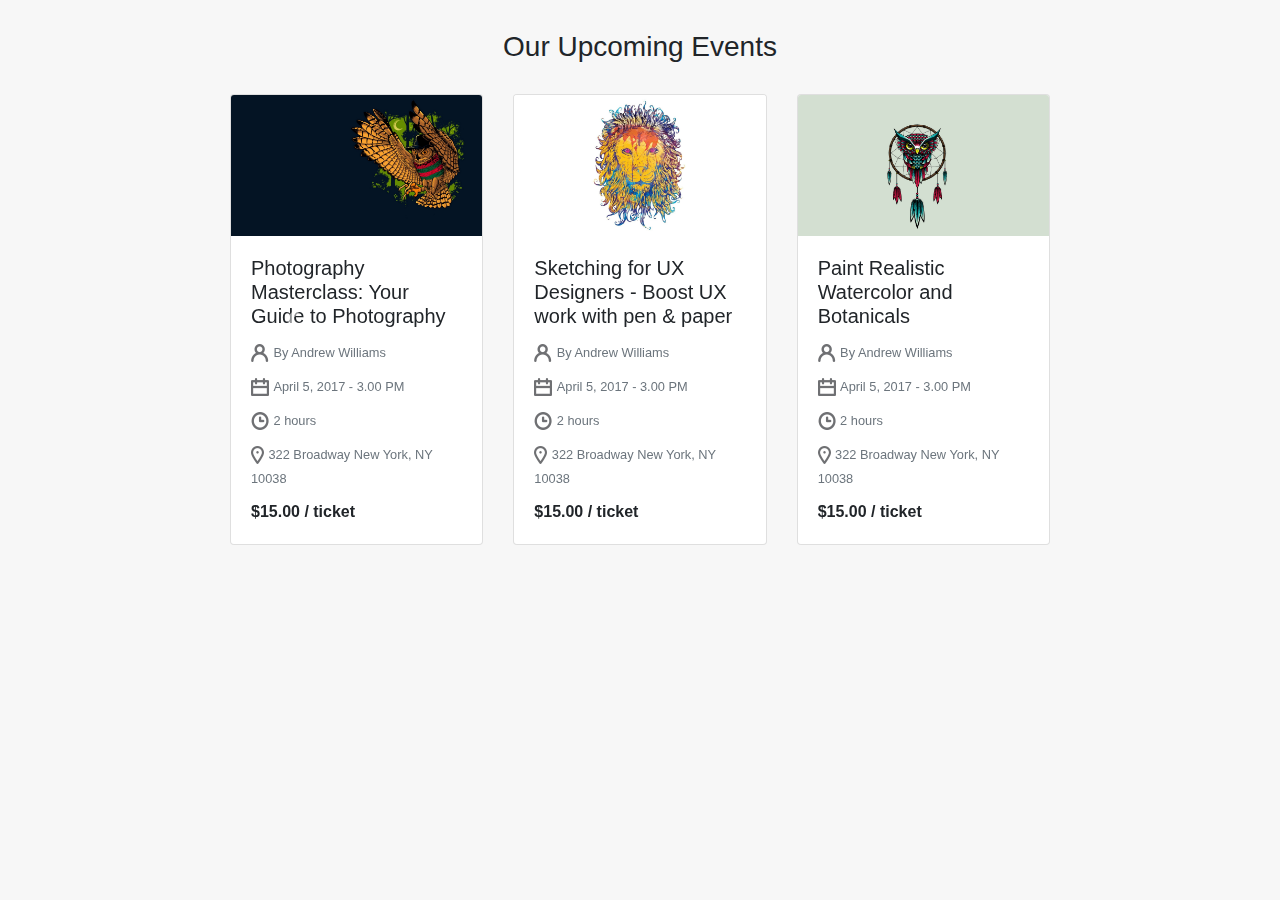
<file: test.html>
<!DOCTYPE html>
<html lang="en">

<head>
    <meta charset="UTF-8">
    <meta name="viewport" content="width=device-width, initial-scale=1.0">
    <meta http-equiv="X-UA-Compatible" content="ie=edge">
    <link rel="stylesheet" href="https://stackpath.bootstrapcdn.com/bootstrap/4.3.1/css/bootstrap.min.css"
        integrity="sha384-ggOyR0iXCbMQv3Xipma34MD+dH/1fQ784/j6cY/iJTQUOhcWr7x9JvoRxT2MZw1T" crossorigin="anonymous">
    <link rel="stylesheet" href="main.css">
    <title>Document</title>
</head>

<body>
    <section class="Our-Upcoming-Events">
        <div class="container">
            <h3>Our Upcoming Events</h3>
            <div id="carouselExampleControls" class="carousel slide" data-ride="carousel">
                <div class="carousel-inner">
                    <div class="carousel-item active">
                        <div class="card-deck">
                            <div class="card">
                                <img src="Our-Upcoming-Events/12.jpg" class="card-img-top" alt="...">
                                <div class="card-body">
                                    <h5 class="card-title">Photography Masterclass: Your Guide to Photography
                                    </h5>
                                    <div class="card-body-tt">
                                        <div>
                                            <img src="Our-Upcoming-Events/1.png" alt="">
                                            <small class="text-muted">By Andrew Williams</small>
                                        </div>
                                        <div>
                                            <img src="Our-Upcoming-Events/2.png" alt="">
                                            <small class="text-muted">April 5, 2017 - 3.00 PM</small>
                                        </div>
                                        <div>
                                            <img src="Our-Upcoming-Events/3.png" alt="">
                                            <small class="text-muted">2 hours</small>
                                        </div>
                                        <div>
                                            <img src="Our-Upcoming-Events/4.png" alt="">
                                            <small class="text-muted">322 Broadway New York, NY 10038</small>
                                        </div>
                                    </div>
                                    <!--end card-body-tt-->
                                    <div class="price"><strong>$15.00 / ticket</strong></div>
                                </div>
                            </div>
                            <div class="card">
                                <img src="Our-Upcoming-Events/22.jpg" class="card-img-top" alt="...">
                                <div class="card-body">
                                    <h5 class="card-title">Sketching for UX Designers - Boost UX work with pen &
                                        paper
                                    </h5>
                                    <div class="card-body-tt">
                                        <div>
                                            <img src="Our-Upcoming-Events/1.png" alt="">
                                            <small class="text-muted">By Andrew Williams</small>
                                        </div>
                                        <div>
                                            <img src="Our-Upcoming-Events/2.png" alt="">
                                            <small class="text-muted">April 5, 2017 - 3.00 PM</small>
                                        </div>
                                        <div>
                                            <img src="Our-Upcoming-Events/3.png" alt="">
                                            <small class="text-muted">2 hours</small>
                                        </div>
                                        <div>
                                            <img src="Our-Upcoming-Events/4.png" alt="">
                                            <small class="text-muted">322 Broadway New York, NY 10038</small>
                                        </div>
                                    </div>
                                    <!--end card-body-tt-->
                                    <div class="price"><strong>$15.00 / ticket</strong> </div>
                                </div>
                            </div>
                            <div class="card">
                                <img src="Our-Upcoming-Events/33.jpg" class="card-img-top" alt="...">
                                <div class="card-body">
                                    <h5 class="card-title">Paint Realistic Watercolor and Botanicals</h5>
                                    <div class="card-body-tt">
                                        <div>
                                            <img src="Our-Upcoming-Events/1.png" alt="">
                                            <small class="text-muted">By Andrew Williams</small>
                                        </div>
                                        <div>
                                            <img src="Our-Upcoming-Events/2.png" alt="">
                                            <small class="text-muted">April 5, 2017 - 3.00 PM</small>
                                        </div>
                                        <div>
                                            <img src="Our-Upcoming-Events/3.png" alt="">
                                            <small class="text-muted">2 hours</small>
                                        </div>
                                        <div>
                                            <img src="Our-Upcoming-Events/4.png" alt="">
                                            <small class="text-muted">322 Broadway New York, NY 10038</small>
                                        </div>
                                    </div>
                                    <!--end card-body-tt-->
                                    <div class="price"><strong>$15.00 / ticket</strong></div>
                                </div>
                            </div>
                        </div>
                    </div>
                    <div class="carousel-item">
                        <div class="card-deck">
                            <div class="card">
                                <img src="Our-Upcoming-Events/12.jpg" class="card-img-top" alt="...">
                                <div class="card-body">
                                    <h5 class="card-title">Photography Masterclass: Your Guide to Photography
                                    </h5>
                                    <div class="card-body-tt">
                                        <div>
                                            <img src="Our-Upcoming-Events/1.png" alt="">
                                            <small class="text-muted">By Andrew Williams</small>
                                        </div>
                                        <div>
                                            <img src="Our-Upcoming-Events/2.png" alt="">
                                            <small class="text-muted">April 5, 2017 - 3.00 PM</small>
                                        </div>
                                        <div>
                                            <img src="Our-Upcoming-Events/3.png" alt="">
                                            <small class="text-muted">2 hours</small>
                                        </div>
                                        <div>
                                            <img src="Our-Upcoming-Events/4.png" alt="">
                                            <small class="text-muted">322 Broadway New York, NY 10038</small>
                                        </div>
                                    </div>
                                    <!--end card-body-tt-->
                                    <div class="price"><strong>$15.00 / ticket</strong></div>
                                </div>
                            </div>
                            <div class="card">
                                <img src="Our-Upcoming-Events/22.jpg" class="card-img-top" alt="...">
                                <div class="card-body">
                                    <h5 class="card-title">Sketching for UX Designers - Boost UX work with pen &
                                        paper
                                    </h5>
                                    <div class="card-body-tt">
                                        <div>
                                            <img src="Our-Upcoming-Events/1.png" alt="">
                                            <small class="text-muted">By Andrew Williams</small>
                                        </div>
                                        <div>
                                            <img src="Our-Upcoming-Events/2.png" alt="">
                                            <small class="text-muted">April 5, 2017 - 3.00 PM</small>
                                        </div>
                                        <div>
                                            <img src="Our-Upcoming-Events/3.png" alt="">
                                            <small class="text-muted">2 hours</small>
                                        </div>
                                        <div>
                                            <img src="Our-Upcoming-Events/4.png" alt="">
                                            <small class="text-muted">322 Broadway New York, NY 10038</small>
                                        </div>
                                    </div>
                                    <!--end card-body-tt-->
                                    <div class="price"><strong>$15.00 / ticket</strong> </div>
                                </div>
                            </div>
                            <div class="card">
                                <img src="Our-Upcoming-Events/33.jpg" class="card-img-top" alt="...">
                                <div class="card-body">
                                    <h5 class="card-title">Paint Realistic Watercolor and Botanicals</h5>
                                    <div class="card-body-tt">
                                        <div>
                                            <img src="Our-Upcoming-Events/1.png" alt="">
                                            <small class="text-muted">By Andrew Williams</small>
                                        </div>
                                        <div>
                                            <img src="Our-Upcoming-Events/2.png" alt="">
                                            <small class="text-muted">April 5, 2017 - 3.00 PM</small>
                                        </div>
                                        <div>
                                            <img src="Our-Upcoming-Events/3.png" alt="">
                                            <small class="text-muted">2 hours</small>
                                        </div>
                                        <div>
                                            <img src="Our-Upcoming-Events/4.png" alt="">
                                            <small class="text-muted">322 Broadway New York, NY 10038</small>
                                        </div>
                                    </div>
                                    <!--end card-body-tt-->
                                    <div class="price"><strong>$15.00 / ticket</strong></div>
                                </div>
                            </div>
                        </div>

                    </div>
                    <div class="carousel-item">
                        <div class="card-deck">
                            <div class="card">
                                <img src="Our-Upcoming-Events/12.jpg" class="card-img-top" alt="...">
                                <div class="card-body">
                                    <h5 class="card-title">Photography Masterclass: Your Guide to Photography
                                    </h5>
                                    <div class="card-body-tt">
                                        <div>
                                            <img src="Our-Upcoming-Events/1.png" alt="">
                                            <small class="text-muted">By Andrew Williams</small>
                                        </div>
                                        <div>
                                            <img src="Our-Upcoming-Events/2.png" alt="">
                                            <small class="text-muted">April 5, 2017 - 3.00 PM</small>
                                        </div>
                                        <div>
                                            <img src="Our-Upcoming-Events/3.png" alt="">
                                            <small class="text-muted">2 hours</small>
                                        </div>
                                        <div>
                                            <img src="Our-Upcoming-Events/4.png" alt="">
                                            <small class="text-muted">322 Broadway New York, NY 10038</small>
                                        </div>
                                    </div>
                                    <!--end card-body-tt-->
                                    <div class="price"><strong>$15.00 / ticket</strong></div>
                                </div>
                            </div>
                            <div class="card">
                                <img src="Our-Upcoming-Events/22.jpg" class="card-img-top" alt="...">
                                <div class="card-body">
                                    <h5 class="card-title">Sketching for UX Designers - Boost UX work with pen &
                                        paper
                                    </h5>
                                    <div class="card-body-tt">
                                        <div>
                                            <img src="Our-Upcoming-Events/1.png" alt="">
                                            <small class="text-muted">By Andrew Williams</small>
                                        </div>
                                        <div>
                                            <img src="Our-Upcoming-Events/2.png" alt="">
                                            <small class="text-muted">April 5, 2017 - 3.00 PM</small>
                                        </div>
                                        <div>
                                            <img src="Our-Upcoming-Events/3.png" alt="">
                                            <small class="text-muted">2 hours</small>
                                        </div>
                                        <div>
                                            <img src="Our-Upcoming-Events/4.png" alt="">
                                            <small class="text-muted">322 Broadway New York, NY 10038</small>
                                        </div>
                                    </div>
                                    <!--end card-body-tt-->
                                    <div class="price"><strong>$15.00 / ticket</strong> </div>
                                </div>
                            </div>
                            <div class="card">
                                <img src="Our-Upcoming-Events/33.jpg" class="card-img-top" alt="...">
                                <div class="card-body">
                                    <h5 class="card-title">Paint Realistic Watercolor and Botanicals</h5>
                                    <div class="card-body-tt">
                                        <div>
                                            <img src="Our-Upcoming-Events/1.png" alt="">
                                            <small class="text-muted">By Andrew Williams</small>
                                        </div>
                                        <div>
                                            <img src="Our-Upcoming-Events/2.png" alt="">
                                            <small class="text-muted">April 5, 2017 - 3.00 PM</small>
                                        </div>
                                        <div>
                                            <img src="Our-Upcoming-Events/3.png" alt="">
                                            <small class="text-muted">2 hours</small>
                                        </div>
                                        <div>
                                            <img src="Our-Upcoming-Events/4.png" alt="">
                                            <small class="text-muted">322 Broadway New York, NY 10038</small>
                                        </div>
                                    </div>
                                    <!--end card-body-tt-->
                                    <div class="price"><strong>$15.00 / ticket</strong></div>
                                </div>
                            </div>
                        </div>
                    </div>
                </div>
                <a class="carousel-control-prev" href="#carouselExampleControls" role="button" data-slide="prev">
                    <span class="carousel-control-prev-icon" aria-hidden="true"></span>
                    <span class="sr-only">Previous</span>
                    <div>
                </a>
                <a class="carousel-control-next" href="#carouselExampleControls" role="button" data-slide="next">
                    <span class="carousel-control-next-icon" aria-hidden="true"></span>
                    <span class="sr-only">Next</span>
                </a>
            </div>
        </div>



    </section>
    <script src="https://code.jquery.com/jquery-3.3.1.slim.min.js"
        integrity="sha384-q8i/X+965DzO0rT7abK41JStQIAqVgRVzpbzo5smXKp4YfRvH+8abtTE1Pi6jizo"
        crossorigin="anonymous"></script>
    <script src="https://cdnjs.cloudflare.com/ajax/libs/popper.js/1.14.7/umd/popper.min.js"
        integrity="sha384-UO2eT0CpHqdSJQ6hJty5KVphtPhzWj9WO1clHTMGa3JDZwrnQq4sF86dIHNDz0W1"
        crossorigin="anonymous"></script>
    <script src="https://stackpath.bootstrapcdn.com/bootstrap/4.3.1/js/bootstrap.min.js"
        integrity="sha384-JjSmVgyd0p3pXB1rRibZUAYoIIy6OrQ6VrjIEaFf/nJGzIxFDsf4x0xIM+B07jRM"
        crossorigin="anonymous"></script>
</body>

</html>
</file>
<file: main.css>
body {
    margin: 0 auto;
    background-color: #f7f7f7;
}

/*header*/

.header-top {
    height: 70px;
    background-color: #f7f7f7
}

.icon img {
    padding: 15px;
}

.icon-search {
    max-width: 100%;
    height: 70px;
    width: 70px;
    margin-left: -30px;
}

/*Banner create*/

.banner-create .container {
    position: relative;
}

.banner-img img {
    max-width: 100%;
}

.banner-content h2 {
    font-size: 75px;
    color: #ffffff;
    position: absolute;
    top: 50%;
    left: 50%;
    text-align: center;
    transform: translate(-50%, -50%);
}

.banner-content a {
    position: absolute;
    top: 75%;
    left: 50%;
    text-align: center;
    transform: translate(-50%, -50%);
}

/*Featured-Courses*/

.Featured-Course {
    background-color: #ffffff;
}

.Featured-Courses .Featured-Courses-Title {
    text-align: center;
    margin-bottom: 30px;
}

.card:after {
    content: '';
    display: block;
    clear: both;
}

.card-body .card-title {
    font-size: 20px;
}

/*Price*/

.new-price {
    padding-right: 10px;
}

.price:after {
    content: '';
    display: block;
    clear: both;
}

.price .new-price {
    float: left;
}

.price .old-price {
    text-decoration: line-through;
    float: left;
}

.card-body a {
    margin-left: 20px;
    background-color: #c6c7cc;
    border: #c6c7cc;
}

.Featured-Courses .container {
    width: 850px;
}

/*Course Categories*/

.Course-Categories {
    background-color: #f7f7f7
}

.Tilte {
    margin-top: 30px;
    text-align: center;
}

.Tilte:after {
    content: '';
    display: block;
    clear: both;
}

.left-img {
    width: 240px;
}

.right-img {
    width: 240px;
}

.Tilte .left-img {
    float: left;
}

.Tilte .Course-Categories-Title {
    float: left;
    text-align: center;
    margin-top: 20px;
    margin-left: 40px;
}

.Tilte {
    margin-bottom: 40px;
}

.Course-Categories .container {
    width: 850px;
}

.Course-Categories .Course-Categories-items img {
    box-sizing: border-box;
    max-width: 100%;
    padding: 0px;
}

.Course-Categories-items .col-3 {
    margin-bottom: 25px;
}

.banner-the-best {
    margin-left: 30px;
}

.banner-the-best .container {
    width: 850px;
}

.banner-the-best .banner-content {
    font-size: 10px;
    color: whitesmoke;
}

.banner-the-best .banner-img {
    max-height: 190px;
    width: 468px;
}

.banner-the-best .the-best {
    color: #ffffff;
    max-height: 190px;
}

.my-btn {
    background-color: black;
    padding: 5px;
    font-size: 10px;
    border: none;
    margin-left: 15px;
}

.banner-the-best-s {
    max-height: 190px;
}

.banner-the-best .banner-the-best-s {
    background-color: #af2a14;
    padding: 20px 20px;
    margin: 0px;
}

.my-banner {
    width: 350px;
}

.my-img {
    width: 500px;
}

.banner-the-best .col-5 {
    padding: 0px;
}

.banner-the-best .col-7 {
    padding: 0px;
}

/*Our-Upcoming-Events*/

.Our-Upcoming-Events h3 {
    text-align: center;
    margin: 30px 0;
}

.card-body-tt div {
    margin-bottom: 10px;
}

/*Our-Upcoming-Events*/

.Our-Upcoming-Events {
    margin-bottom: 30px;
}

.Our-Upcoming-Events .container {
    width: 850px;
}

/*our-blog*/

.our-blog .container {
    width: 850px;
}

.our-blog h3 {
    text-align: center;
    margin-bottom: 30px;
}

.our-blog .card-body p {
    margin: auto;
}

.our-blog .img2 {
    height: 200px;
}

.our-blog .feedback {
    max-width: 100%;
}

/* abouut us*/

.about-us-lead {
    margin-top: 20px;
    font-size: 12pt;
    color: #cccccc;
    padding-bottom: 20px;
}

.btn-slide {
    margin-top: 20px;
}

.jane {
    margin-bottom: 20px;
}

.about-us .container {
    width: 850px;
}

.about-us {
    background: url(about-us/background.png);
    text-align: center;
}

.about-us--title {
    color: #ffffff;
    font-size: 30pt;
    padding-top: 45px;
}

.about-us--h4 {
    color: #6c83e6;
}

/*Nav-footer*/

.nav-footer {
    background-color: #313233;
}

.nav-footer:after {
    content: '';
    display: block;
    clear: both;
}

.theme p strong {
    color: #b7b8bc;
}

.nav-footer p {
    float: left;
    color: #6f7073;
    width: 400px;
    margin-top: 10px;
}

.nav-footer ul {
    float: right;
    width: 300px;
}

.information {
    background-color: #252526;
}

footer p {
    color: white;
}

.popular-courses h3 {
    color: white;
}

.popular-courses h5 {
    color: white;
}

.course-categories h3 {
    color: white;
}

.course-categories a {
    text-decoration: none;
    color: white;
}

.course-categories a:hover {
    color: #596ab3;
}

.subcribe {
    background: #778ce6;
}

.subcribe--content {
    font-size: 16pt;
    color: #ffffff;
    margin-right: 50px;
    padding-left: 280px;
}

.sub {
    padding: 10px;
}

.popular-courses-title-img {
    font-size: 13px;
}

.popular-courses .col-6 {
    margin-bottom: 20px;
}

.popular-courses-title {
    margin: 35px 5px;
}

.course-categories-title {
    margin: 35px 5px;
}

.footer-logo {
    margin: 20px 5px;
}

@media(min-width: 576px) {}

@media(min-width: 768px) {}

@media(min-width: 992px) {}

@media(min-width: 1200px) {}
</file>
